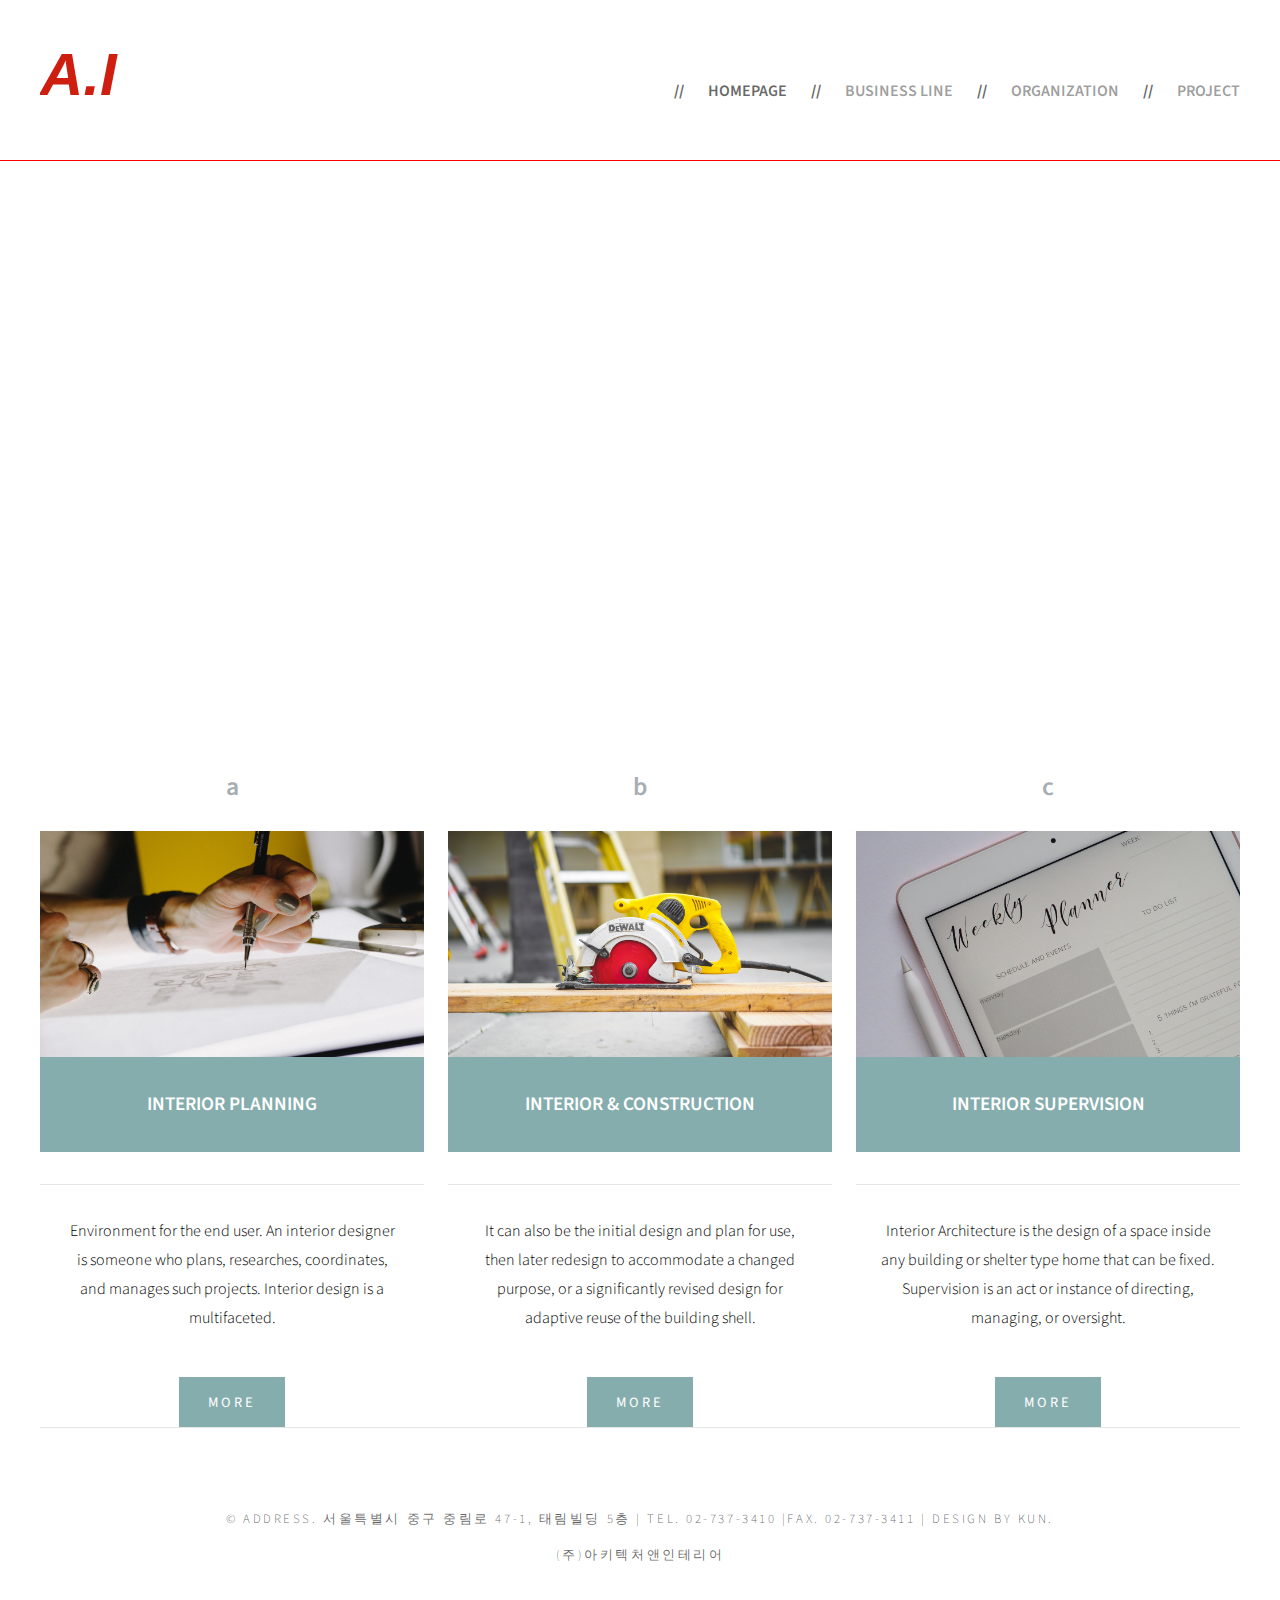
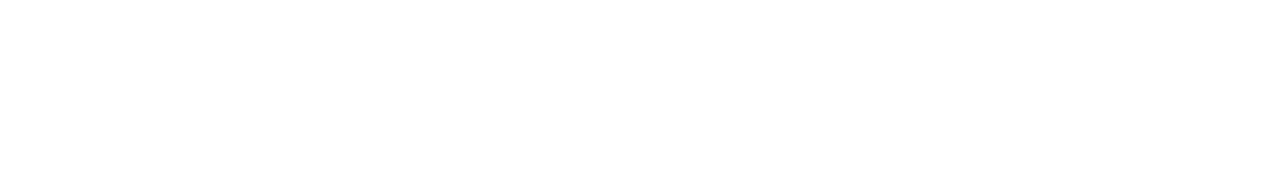
<file: index.html>
<!DOCTYPE html PUBLIC "-//W3C//DTD XHTML 1.0 Strict//EN" "http://www.w3.org/TR/xhtml1/DTD/xhtml1-strict.dtd">
<!--
Design by TEMPLATED
http://templated.co
Released for free under the Creative Commons Attribution License

Name       : PlainLeaf
Description: A two-column, fixed-width design with dark color scheme.
Version    : 1.0
Released   : 20130902

-->
<html xmlns="http://www.w3.org/1999/xhtml">


<head>
	<meta http-equiv="Content-Type" content="text/html; charset=utf-8" />
	<title>A.I architecture&interior</title>
	<meta name="keywords" content="" />
	<meta name="description" content="" />
	<link href="http://fonts.googleapis.com/css?family=Source+Sans+Pro:200,300,400,600,700,900" rel="stylesheet" />
	<link href="default.css" rel="stylesheet" type="text/css" media="all" />
	<link href="fonts.css" rel="stylesheet" type="text/css" media="all" />


  <!--[if IE 6]><link href="default_ie6.css" rel="stylesheet" type="text/css" /><![endif]-->

<link media=”handheld, only screen and (max-device-width: 320px)” href=”mobile.css” type=”text/css” rel=”stylesheet” />
	<link media=”only screen and (max-device-width: 480px)” href=”mobile.css” type=”text/css” rel=”stylesheet” />

</head>

<body>
<div id="header" class="container">
	<div id="logo">
		<h1><a href="index.html">A.I</a></h1>
	</div>
	<div id="menu">
		<ul>
			<li class="active"><a href="index.html" accesskey="1" title="a.i home">Homepage</a></li>
			<li><a href="1.html" accesskey="3" title="a.i Business">Business Line</a></li>
			<li><a href="2.html" accesskey="4" title="a.i organization">Organization</a></li>
			<li><a href="3.html" accesskey="5" title="a.i projects">Project</a></li>
		</ul>
	</div>
</div>
<div id="banner"></div>
<div id="page" class="container">
	<div class="boxA">
		<h2>a</h2>
		<div class="box">
			<a href="#" class="image image-full"><img src="images/pic01.jpg" alt="" /></a>
			<span>Interior Planning</span>
		</div>
		<p>Environment for the end user. An interior designer is someone who plans, researches, coordinates, and manages such projects. Interior design is a multifaceted.</p>
		<a href="#" class="button">more</a>
	</div>

	<div class="boxB">
		<h2>b</h2>
		<div class="box">
			<a href="#" class="image image-full"><img src="images/pic02.jpg" alt="" /></a>
			<span>Interior & Construction</span>
		</div>
		<p>It can also be the initial design and plan for use, then later redesign to accommodate a changed purpose, or a significantly revised design for adaptive reuse of the building shell.</p>
		<a href="#" class="button">more</a>
	</div>

	<div class="boxC">
		<h2>c</h2>
		<div class="box">
			<a href="#" class="image image-full"><img src="images/pic03.jpg" alt="" /></a>
			<span>Interior Supervision</span>
		</div>
		<p>Interior Architecture is the design of a space inside any building or shelter type home that can be fixed. Supervision is an act or instance of directing, managing, or oversight. </p>
		<a href="#" class="button">more</a>
	</div>

<div id="copyright" class="container">
	<p>&copy; Address. 서울특별시 중구 중림로 47-1, 태림빌딩 5층 | Tel. 02-737-3410 |Fax. 02-737-3411 | Design by kun.</p>
	<p>(주)아키텍처앤인테리어</p>
</div>
</body>
</html>
</file>
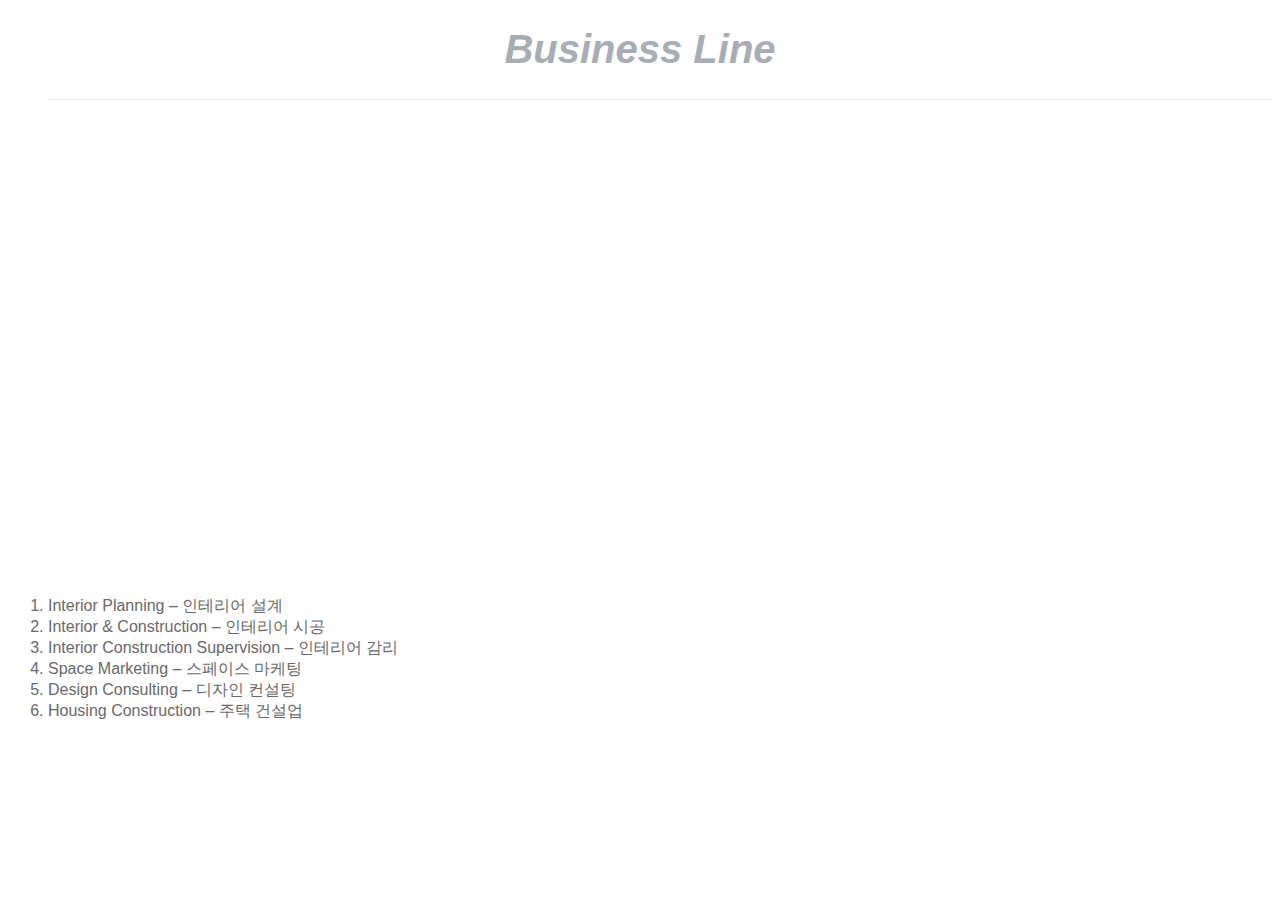
<file: 1.html>
<!doctype html>

<html>
<head>
  <meta charset="utf-8">
  <title>A.I Business Line</title>
  <style>
   a {
     color:black;
     text-decoration:none;
   }

   h1 {
     text-align:center;
     color: #a8adb4;
     font-size: 40px;
     font-style: oblique;
     font-weight: bold;
     font-family: sans-serif;
   }

   ol {

     color: #696969;
     font-family: sans-serif;
   }

   #img {
     overflow: hidden;
     border-top: 1px solid rgba(0,0,0,0.08);
     background: url(https://source.unsplash.com/collection/1575474) no-repeat center;
     padding: 15em 0em;
     background-size: cover;
   }

  </style>
</head>

<body>

  <h1>Business Line</h1>
<ul>
  <div id="img"></div>

  </ul>
<ol>
  <li>Interior Planning  –  인테리어 설계</li>
  <li>Interior & Construction  –  인테리어 시공</li>
  <li>Interior Construction Supervision  –  인테리어 감리</li>
  <li>Space Marketing  –  스페이스 마케팅</li>
  <li>Design Consulting  –  디자인 컨설팅</li>
  <li>Housing Construction  –  주택 건설업</li>
</ol>

</body>
</file>
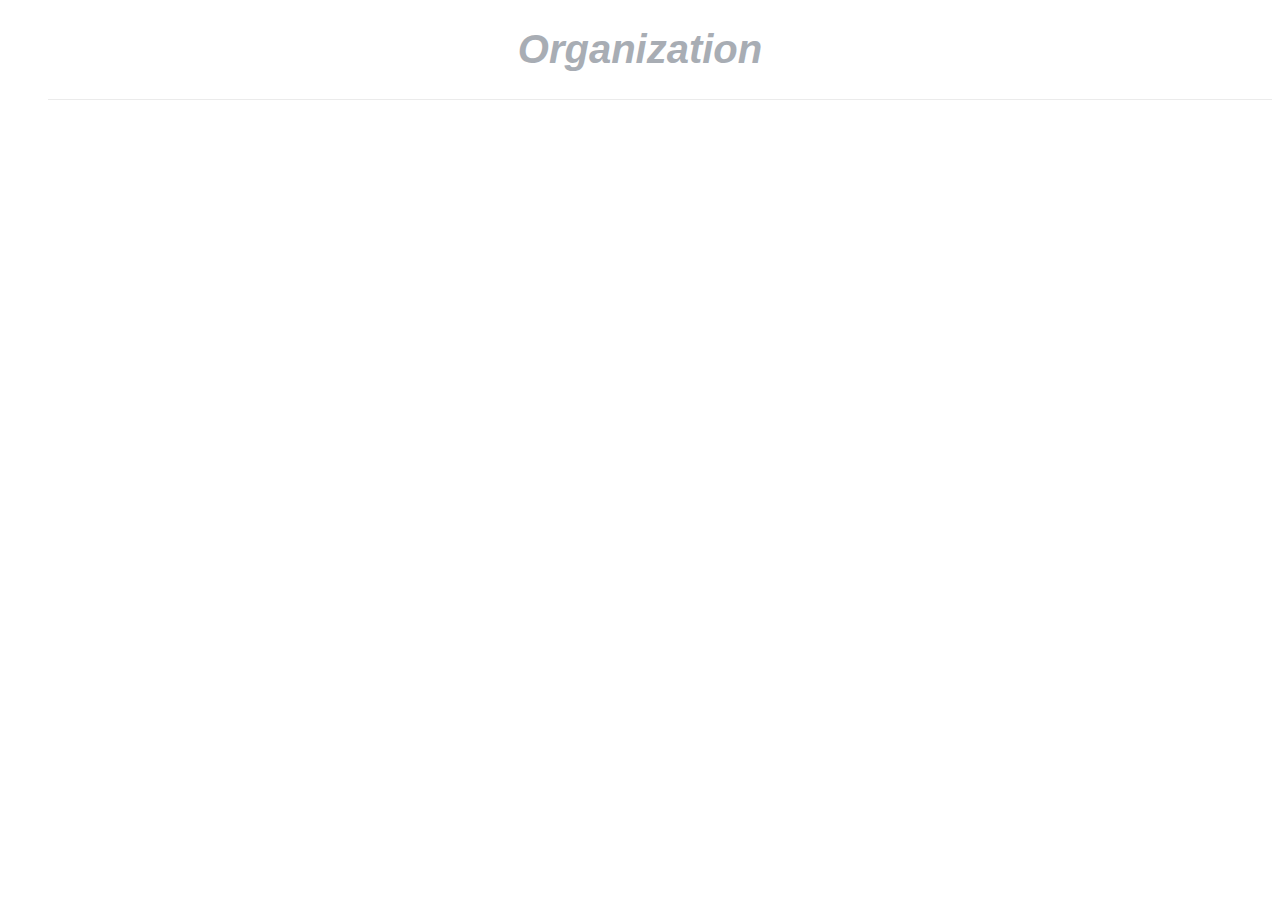
<file: 2.html>
<!doctype html>

<html>
<head>
  <meta charset="utf-8">
  <title>A.I Organization</title>
  <style>
   a {
     color:black;
     text-decoration:none;
   }

   h1 {
     text-align: center;
     color: #a8adb4;
     font-size: 40px;
     font-style: oblique;
     font-weight: bold;
     font-family: sans-serif;
   }

   #img {
     overflow: hidden;
     border-top: 1px solid rgba(0,0,0,0.08);
     background: url(https://source.unsplash.com/collection/1575474) no-repeat center;
     padding: 15em 0em;
     background-size: cover;
   }

  </style>
</head>

<body>

  <h1>Organization</h1>
  <ul>
    <div id="img"></div>

    </ul>

  </body>
</file>
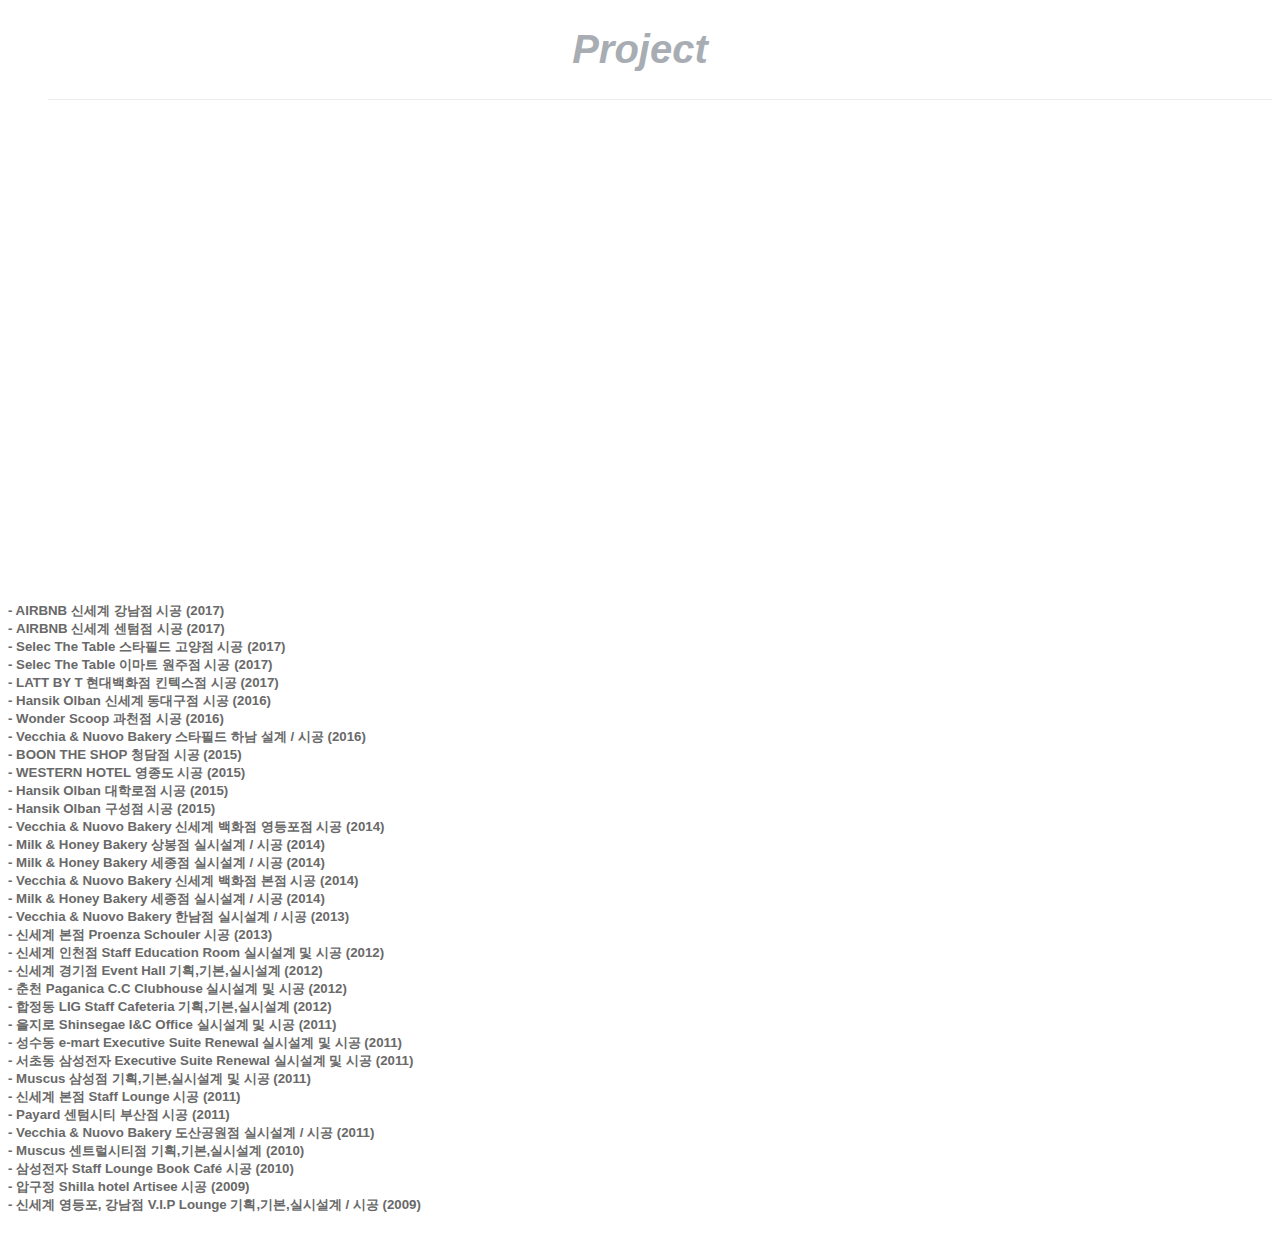
<file: 3.html>
<!doctype html>

<html>
<head>
  <meta charset="utf-8">
  <title>A.I Project</title>
  <style>
   a {
     color:black;
     text-decoration:none;
   }

   h1 {
     text-align: center;
     color: #a8adb4;
     font-size: 40px;
     font-style: oblique;
     font-weight: bold;
     font-family: sans-serif;
   }

   h5 {

     color: #696969;
     font-family: sans-serif;
   }
   #img {
     overflow: hidden;
     border-top: 1px solid rgba(0,0,0,0.08);
     background: url(https://source.unsplash.com/collection/1575474) no-repeat center;
     padding: 15em 0em;
     background-size: cover;
   }

  </style>
</head>

<body>

  <h1>Project</h1>
  <ul>
    <div id="img"></div>

    </ul>

<p>
         <h5>
         - AIRBNB 신세계 강남점 시공 (2017)<br>
         - AIRBNB 신세계 센텀점 시공 (2017)<br>
         - Selec The Table 스타필드 고양점 시공 (2017)<br>
         - Selec The Table 이마트 원주점 시공 (2017)<br>
         - LATT BY T 현대백화점 킨텍스점 시공 (2017)<br>
         - Hansik Olban 신세계 동대구점 시공 (2016)<br>
         - Wonder Scoop 과천점 시공 (2016)<br>
         - Vecchia & Nuovo Bakery 스타필드 하남 설계 / 시공 (2016)<br>
         - BOON THE SHOP 청담점 시공 (2015)<br>
         - WESTERN HOTEL 영종도 시공 (2015)<br>
         - Hansik Olban 대학로점 시공 (2015)<br>
         - Hansik Olban 구성점 시공 (2015)<br>
         - Vecchia & Nuovo Bakery 신세계 백화점 영등포점 시공 (2014)<br>
         - Milk & Honey Bakery 상봉점 실시설계 / 시공 (2014)<br>
         - Milk & Honey Bakery 세종점 실시설계 / 시공 (2014)<br>
         - Vecchia & Nuovo Bakery 신세계 백화점 본점 시공 (2014)<br>
         - Milk & Honey Bakery 세종점 실시설계 / 시공 (2014)<br>
         - Vecchia & Nuovo Bakery 한남점 실시설계 / 시공 (2013)<br>
         - 신세계 본점 Proenza Schouler 시공 (2013)<br>
         - 신세계 인천점 Staff Education Room 실시설계 및 시공 (2012)<br>
         - 신세계 경기점 Event Hall 기획,기본,실시설계 (2012)<br>
         - 춘천 Paganica C.C Clubhouse 실시설계 및 시공 (2012)<br>
         - 합정동 LIG Staff Cafeteria 기획,기본,실시설계 (2012)<br>
         - 을지로 Shinsegae I&C Office 실시설계 및 시공 (2011)<br>
         - 성수동 e-mart Executive Suite Renewal 실시설계 및 시공 (2011)<br>
         - 서초동 삼성전자 Executive Suite Renewal 실시설계 및 시공 (2011)<br>
         - Muscus 삼성점 기획,기본,실시설계 및 시공 (2011)<br>
         - 신세계 본점 Staff Lounge 시공 (2011)<br>
         - Payard 센텀시티 부산점 시공 (2011)<br>
         - Vecchia & Nuovo Bakery 도산공원점 실시설계 / 시공 (2011)<br>
         - Muscus 센트럴시티점 기획,기본,실시설계 (2010)<br>
         - 삼성전자 Staff Lounge Book Café 시공 (2010)<br>
         - 압구정 Shilla hotel Artisee 시공 (2009)<br>
         - 신세계 영등포, 강남점 V.I.P Lounge 기획,기본,실시설계 / 시공 (2009)<br>
       </h5>

</p>

</body>
</file>
<file: default.css>
html, body
	{
		height: 100%;
	}

	body
	{
		margin: 0px;
		padding: 0px;
		background: #FFF;
		font-family: 'Source Sans Pro', sans-serif;
		font-size: 12pt;
		font-weight: 300;

	}

	h1
	{
	  color: #cd1e10;
    font-size: 60px;
		font-style: oblique;
	  font-weight: bold;
	  font-family: sans-serif;
	   }

	h2, h3
	{
		margin: 0;
		padding: 0;
		color: #a8adb4;
	}

	p, ol, ul
	{
		margin-top: 0;
	}

	ol, ul
	{
		padding: 0;
		list-style: none;
	}

	p
	{
		line-height: 180%;
	}

	strong
	{
		color: #8dc63f;
	}

	a
	{
		color: #8dc63f;
	}

	a:hover
	{
		text-decoration: none;
	}

	.container
	{
		overflow: hidden;
		margin: 0em auto;
		width: 1200px;
	}

/*********************************************************************************/
/* Image Style                                                                   */
/*********************************************************************************/

	.image
	{
		display: inline-block;
	}

	.image img
	{
		display: block;
		width: 100%;
	}

	.image-full
	{
		display: block;
		width: 100%;
		margin: 0;
	}

	.image-left
	{
		float: left;
		margin: 0 2em 2em 0;
	}

	.image-centered
	{
		display: block;
		margin: 0 0 2em 0;
	}

	.image-centered img
	{
		margin: 0 auto;
		width: auto;
	}

/*********************************************************************************/
/* List Styles                                                                   */
/*********************************************************************************/

	ul.style1
	{
	}


/*********************************************************************************/
/* Social Icon Styles                                                            */
/*********************************************************************************/

	ul.contact
	{
		margin: 0;
		padding: 2em 0em 0em 0em;
		list-style: none;
	}

	ul.contact li
	{
		display: inline-block;
		padding: 0em 0.30em;
		font-size: 1em;
	}

	ul.contact li span
	{
		display: none;
		margin: 0;
		padding: 0;
	}

	ul.contact li a
	{
		color: #FFF;
	}

	ul.contact li a:before
	{
		display: inline-block;
		background: #3f3f3f;
		width: 40px;
		height: 40px;
		line-height: 40px;
		border-radius: 20px;
		text-align: center;
		color: #FFFFFF;
	}

	ul.contact li a.icon-twitter:before { background: #2DAAE4; }
	ul.contact li a.icon-facebook:before { background: #39599F; }
	ul.contact li a.icon-dribbble:before { background: #C4376B;	}
	ul.contact li a.icon-tumblr:before { background: #31516A; }
	ul.contact li a.icon-rss:before { background: #F2600B; }

/*********************************************************************************/
/* Button Style                                                                  */
/*********************************************************************************/

	.button
	{
		display: inline-block;
		margin-top: 2em;
		padding: 1em 2em 1em 2em;
		background: #85adad;
		letter-spacing: 0.20em;
		text-decoration: none;
		text-transform: uppercase;
		font-weight: 400;
		font-size: 0.90em;
		color: #FFF;
	}

	.button:before
	{
	}

/*********************************************************************************/
/* 3-column                                                                      */
/*********************************************************************************/

	.boxA,
	.boxB,
	.boxC
	{
		width: 384px;
		text-align: center;
	}

	.boxA h2,
	.boxB h2,
	.boxC h2
	{
		margin-bottom: 1em;
		font-weight: 600;
		font-size: 1.6em;
	}

	.boxA p,
	.boxB p,
	.boxC p
	{
		padding: 0em 1.5em;
	}

	.boxA,
	.boxB
	{
		float: left;
		margin-right: 24px;
	}

	.boxC
	{
		float: right;
	}

/*********************************************************************************/
/* Header                                                                        */
/*********************************************************************************/

	#header
	{
		position: relative;
		padding: 5em 0em;
	}

/*********************************************************************************/
/* Logo                                                                          */
/*********************************************************************************/

	#logo
	{
		position: absolute;
		top: 0em;
		left: 0;
	}

	#logo h1
	{
	}

	#logo a
	{
		text-decoration: none;
		color: #cd1e10;
	}

/*********************************************************************************/
/* Menu                                                                          */
/*********************************************************************************/

	#menu
	{
		position: absolute;
		top: 5em;
		right: 0;
		width="100%";
	}

	#menu ul
	{
		display: inline-block;
		width="100%";
	}

	#menu li
	{
		display: block;
		float: left;
		text-align: center;
		width="100%";
	}

		#menu li:before
		{
			content: "//";
			padding: 1em 1.5em;
			font-weight: 700;
			color: rgba(0,0,0,.6);
			width="100%";
		}

	#menu li a, #menu li span
	{
		text-decoration: none;
		text-transform: uppercase;
		font-weight: 600;
		font-size: 1em;
		color: rgba(0,0,0,.4);
		width="100%";
	}

	#menu li:hover a, #menu li.active a, #menu li.active span
	{
		color: rgba(0,0,0,.6);
		width="100%";
	}

	#menu .current_page_item a
	{
		color: rgba(0,0,0,.8);
		width="100%";
	}

	#menu .icon
	{
		width="100%";
	}

/*********************************************************************************/
/* Banner                                                                        */
/*********************************************************************************/

	#banner
	{
		overflow: hidden;
		padding: 15em 0em;
		background: url(https://source.unsplash.com/collection/1575474) no-repeat center;
		background-size: cover;
		border-top: 1px solid red;
	}

/*********************************************************************************/
/* Page                                                                          */
/*********************************************************************************/

	#page
	{
		position: relative;
		overflow: hidden;
		padding: 8em 0em;
	}

/*********************************************************************************/
/* Content                                                                       */
/*********************************************************************************/

	#content
	{
	}

/*********************************************************************************/
/* Sidebar                                                                       */
/*********************************************************************************/

	#sidebar
	{
	}

/*********************************************************************************/
/* Footer                                                                        */
/*********************************************************************************/

	#footer
	{
	}

/*********************************************************************************/
/* Copyright                                                                     */
/*********************************************************************************/

	#copyright
	{
		overflow: hidden;
		padding: 5em 0em;
		border-top: 1px solid rgba(0,0,0,0.1);
	}

	#copyright p
	{
		letter-spacing: 0.20em;
		text-align: center;
		text-transform: uppercase;
		font-size: 0.80em;
		color: rgba(0,0,0,0.6);
	}

	#copyright a
	{
		text-decoration: none;
		color: rgba(0,0,0,1);
	}

/*********************************************************************************/
/* Featured                                                                      */
/*********************************************************************************/



	.box
	{
		margin-bottom: 2em;
		padding-bottom: 2em;
		border-bottom: 1px solid rgba(0,0,0,.1);
	}

	.box span
	{
		margin: 0;
		padding: 1em 1em;
		background: #85adad;
		display: block;
		line-height: 3em;
		text-align: center;
		text-transform: uppercase;
		font-weight: 600;
		font-size: 1.2em;
		color: #FFF;
	}
</file>
<file: fonts.css>
@charset 'UTF-8';

@font-face
{
	font-family: 'FontAwesome';
	src: url('fonts/fontawesome-webfont.eot?v=3.0.1');
	src: url('fonts/fontawesome-webfont.eot?#iefix&v=3.0.1') format('embedded-opentype'),
	     url('fonts/fontawesome-webfont.woff?v=3.0.1') format('woff'),
	     url('fonts/fontawesome-webfont.ttf?v=3.0.1') format('truetype'),
	     url('fonts/fontawesome-webfont.svg#FontAwesome') format('svg');
	font-weight: normal;
	font-style: normal;
}

@font-face
{
	font-family: 'Font-Awesome-Social';
	src: url('fonts/fontawesome-social-webfont.eot');
	src: url('fonts/fontawesome-social-webfont.eot?#iefix') format('embedded-opentype'),
	     url('fonts/fontawesome-social-webfont.woff') format('woff'),
		 url('fonts/fontawesome-social-webfont.ttf') format('truetype'),
		 url('fonts/fontawesome-social-webfont.svg#Font-Awesome-More') format('svg');
	font-weight: normal;
	font-style: normal;
}
/*********************************************************************************/
/* Icons                                                                         */
/* Powered by Font Awesome by Dave Gandy | http://fontawesome.io                 */
/* Licensed under the SIL OFL 1.1 (font), MIT (CSS)                              */
/*********************************************************************************/

	.fa
	{
		text-decoration: none;
	}

		.fa:before
		{
			display:inline-block;
			font-family: FontAwesome;
			font-size: 1.25em;
			text-decoration: none;
			font-style: normal;
			font-weight: normal;
			line-height: 1;
			-webkit-font-smoothing:antialiased;
			-moz-osx-font-smoothing:grayscale;
		}

		.fa-lg{font-size:1.3333333333333333em;line-height:.75em;vertical-align:-15%}
		.fa-2x{font-size:2em}
		.fa-3x{font-size:3em}
		.fa-4x{font-size:4em}
		.fa-5x{font-size:5em}
		.fa-fw{width:1.2857142857142858em;text-align:center}
		.fa-ul{padding-left:0;margin-left:2.142857142857143em;list-style-type:none}.fa-ul>li{position:relative}
		.fa-li{position:absolute;left:-2.142857142857143em;width:2.142857142857143em;top:.14285714285714285em;text-align:center}.fa-li.fa-lg{left:-1.8571428571428572em}
		.fa-border{padding:.2em .25em .15em;border:solid .08em #eee;border-radius:.1em}
		.pull-right{float:right}
		.pull-left{float:left}
		.fa.pull-left{margin-right:.3em}
		.fa.pull-right{margin-left:.3em}
		.fa-spin{-webkit-animation:spin 2s infinite linear;-moz-animation:spin 2s infinite linear;-o-animation:spin 2s infinite linear;animation:spin 2s infinite linear}
		@-moz-keyframes spin{0%{-moz-transform:rotate(0deg)} 100%{-moz-transform:rotate(359deg)}}@-webkit-keyframes spin{0%{-webkit-transform:rotate(0deg)} 100%{-webkit-transform:rotate(359deg)}}@-o-keyframes spin{0%{-o-transform:rotate(0deg)} 100%{-o-transform:rotate(359deg)}}@-ms-keyframes spin{0%{-ms-transform:rotate(0deg)} 100%{-ms-transform:rotate(359deg)}}@keyframes spin{0%{transform:rotate(0deg)} 100%{transform:rotate(359deg)}}.fa-rotate-90{filter:progid:DXImageTransform.Microsoft.BasicImage(rotation=1);-webkit-transform:rotate(90deg);-moz-transform:rotate(90deg);-ms-transform:rotate(90deg);-o-transform:rotate(90deg);transform:rotate(90deg)}
		.fa-rotate-180{filter:progid:DXImageTransform.Microsoft.BasicImage(rotation=2);-webkit-transform:rotate(180deg);-moz-transform:rotate(180deg);-ms-transform:rotate(180deg);-o-transform:rotate(180deg);transform:rotate(180deg)}
		.fa-rotate-270{filter:progid:DXImageTransform.Microsoft.BasicImage(rotation=3);-webkit-transform:rotate(270deg);-moz-transform:rotate(270deg);-ms-transform:rotate(270deg);-o-transform:rotate(270deg);transform:rotate(270deg)}
		.fa-flip-horizontal{filter:progid:DXImageTransform.Microsoft.BasicImage(rotation=0, mirror=1);-webkit-transform:scale(-1, 1);-moz-transform:scale(-1, 1);-ms-transform:scale(-1, 1);-o-transform:scale(-1, 1);transform:scale(-1, 1)}
		.fa-flip-vertical{filter:progid:DXImageTransform.Microsoft.BasicImage(rotation=2, mirror=1);-webkit-transform:scale(1, -1);-moz-transform:scale(1, -1);-ms-transform:scale(1, -1);-o-transform:scale(1, -1);transform:scale(1, -1)}
		.fa-stack{position:relative;display:inline-block;width:2em;height:2em;line-height:2em;vertical-align:middle}
		.fa-stack-1x,.fa-stack-2x{position:absolute;left:0;width:100%;text-align:center}
		.fa-stack-1x{line-height:inherit}
		.fa-stack-2x{font-size:2em}
		.fa-inverse{color:#fff}
		.fa-glass:before{content:"\f000"}
		.fa-music:before{content:"\f001"}
		.fa-search:before{content:"\f002"}
		.fa-envelope-o:before{content:"\f003"}
		.fa-heart:before{content:"\f004"}
		.fa-star:before{content:"\f005"}
		.fa-star-o:before{content:"\f006"}
		.fa-user:before{content:"\f007"}
		.fa-film:before{content:"\f008"}
		.fa-th-large:before{content:"\f009"}
		.fa-th:before{content:"\f00a"}
		.fa-th-list:before{content:"\f00b"}
		.fa-check:before{content:"\f00c"}
		.fa-times:before{content:"\f00d"}
		.fa-search-plus:before{content:"\f00e"}
		.fa-search-minus:before{content:"\f010"}
		.fa-power-off:before{content:"\f011"}
		.fa-signal:before{content:"\f012"}
		.fa-gear:before,.fa-cog:before{content:"\f013"}
		.fa-trash-o:before{content:"\f014"}
		.fa-home:before{content:"\f015"}
		.fa-file-o:before{content:"\f016"}
		.fa-clock-o:before{content:"\f017"}
		.fa-road:before{content:"\f018"}
		.fa-download:before{content:"\f019"}
		.fa-arrow-circle-o-down:before{content:"\f01a"}
		.fa-arrow-circle-o-up:before{content:"\f01b"}
		.fa-inbox:before{content:"\f01c"}
		.fa-play-circle-o:before{content:"\f01d"}
		.fa-rotate-right:before,.fa-repeat:before{content:"\f01e"}
		.fa-refresh:before{content:"\f021"}
		.fa-list-alt:before{content:"\f022"}
		.fa-lock:before{content:"\f023"}
		.fa-flag:before{content:"\f024"}
		.fa-headphones:before{content:"\f025"}
		.fa-volume-off:before{content:"\f026"}
		.fa-volume-down:before{content:"\f027"}
		.fa-volume-up:before{content:"\f028"}
		.fa-qrcode:before{content:"\f029"}
		.fa-barcode:before{content:"\f02a"}
		.fa-tag:before{content:"\f02b"}
		.fa-tags:before{content:"\f02c"}
		.fa-book:before{content:"\f02d"}
		.fa-bookmark:before{content:"\f02e"}
		.fa-print:before{content:"\f02f"}
		.fa-camera:before{content:"\f030"}
		.fa-font:before{content:"\f031"}
		.fa-bold:before{content:"\f032"}
		.fa-italic:before{content:"\f033"}
		.fa-text-height:before{content:"\f034"}
		.fa-text-width:before{content:"\f035"}
		.fa-align-left:before{content:"\f036"}
		.fa-align-center:before{content:"\f037"}
		.fa-align-right:before{content:"\f038"}
		.fa-align-justify:before{content:"\f039"}
		.fa-list:before{content:"\f03a"}
		.fa-dedent:before,.fa-outdent:before{content:"\f03b"}
		.fa-indent:before{content:"\f03c"}
		.fa-video-camera:before{content:"\f03d"}
		.fa-picture-o:before{content:"\f03e"}
		.fa-pencil:before{content:"\f040"}
		.fa-map-marker:before{content:"\f041"}
		.fa-adjust:before{content:"\f042"}
		.fa-tint:before{content:"\f043"}
		.fa-edit:before,.fa-pencil-square-o:before{content:"\f044"}
		.fa-share-square-o:before{content:"\f045"}
		.fa-check-square-o:before{content:"\f046"}
		.fa-move:before{content:"\f047"}
		.fa-step-backward:before{content:"\f048"}
		.fa-fast-backward:before{content:"\f049"}
		.fa-backward:before{content:"\f04a"}
		.fa-play:before{content:"\f04b"}
		.fa-pause:before{content:"\f04c"}
		.fa-stop:before{content:"\f04d"}
		.fa-forward:before{content:"\f04e"}
		.fa-fast-forward:before{content:"\f050"}
		.fa-step-forward:before{content:"\f051"}
		.fa-eject:before{content:"\f052"}
		.fa-chevron-left:before{content:"\f053"}
		.fa-chevron-right:before{content:"\f054"}
		.fa-plus-circle:before{content:"\f055"}
		.fa-minus-circle:before{content:"\f056"}
		.fa-times-circle:before{content:"\f057"}
		.fa-check-circle:before{content:"\f058"}
		.fa-question-circle:before{content:"\f059"}
		.fa-info-circle:before{content:"\f05a"}
		.fa-crosshairs:before{content:"\f05b"}
		.fa-times-circle-o:before{content:"\f05c"}
		.fa-check-circle-o:before{content:"\f05d"}
		.fa-ban:before{content:"\f05e"}
		.fa-arrow-left:before{content:"\f060"}
		.fa-arrow-right:before{content:"\f061"}
		.fa-arrow-up:before{content:"\f062"}
		.fa-arrow-down:before{content:"\f063"}
		.fa-mail-forward:before,.fa-share:before{content:"\f064"}
		.fa-resize-full:before{content:"\f065"}
		.fa-resize-small:before{content:"\f066"}
		.fa-plus:before{content:"\f067"}
		.fa-minus:before{content:"\f068"}
		.fa-asterisk:before{content:"\f069"}
		.fa-exclamation-circle:before{content:"\f06a"}
		.fa-gift:before{content:"\f06b"}
		.fa-leaf:before{content:"\f06c"}
		.fa-fire:before{content:"\f06d"}
		.fa-eye:before{content:"\f06e"}
		.fa-eye-slash:before{content:"\f070"}
		.fa-warning:before,.fa-exclamation-triangle:before{content:"\f071"}
		.fa-plane:before{content:"\f072"}
		.fa-calendar:before{content:"\f073"}
		.fa-random:before{content:"\f074"}
		.fa-comment:before{content:"\f075"}
		.fa-magnet:before{content:"\f076"}
		.fa-chevron-up:before{content:"\f077"}
		.fa-chevron-down:before{content:"\f078"}
		.fa-retweet:before{content:"\f079"}
		.fa-shopping-cart:before{content:"\f07a"}
		.fa-folder:before{content:"\f07b"}
		.fa-folder-open:before{content:"\f07c"}
		.fa-resize-vertical:before{content:"\f07d"}
		.fa-resize-horizontal:before{content:"\f07e"}
		.fa-bar-chart-o:before{content:"\f080"}
		.fa-twitter-square:before{content:"\f081"}
		.fa-facebook-square:before{content:"\f082"}
		.fa-camera-retro:before{content:"\f083"}
		.fa-key:before{content:"\f084"}
		.fa-gears:before,.fa-cogs:before{content:"\f085"}
		.fa-comments:before{content:"\f086"}
		.fa-thumbs-o-up:before{content:"\f087"}
		.fa-thumbs-o-down:before{content:"\f088"}
		.fa-star-half:before{content:"\f089"}
		.fa-heart-o:before{content:"\f08a"}
		.fa-sign-out:before{content:"\f08b"}
		.fa-linkedin-square:before{content:"\f08c"}
		.fa-thumb-tack:before{content:"\f08d"}
		.fa-external-link:before{content:"\f08e"}
		.fa-sign-in:before{content:"\f090"}
		.fa-trophy:before{content:"\f091"}
		.fa-github-square:before{content:"\f092"}
		.fa-upload:before{content:"\f093"}
		.fa-lemon-o:before{content:"\f094"}
		.fa-phone:before{content:"\f095"}
		.fa-square-o:before{content:"\f096"}
		.fa-bookmark-o:before{content:"\f097"}
		.fa-phone-square:before{content:"\f098"}
		.fa-twitter:before{content:"\f099"}
		.fa-facebook:before{content:"\f09a"}
		.fa-github:before{content:"\f09b"}
		.fa-unlock:before{content:"\f09c"}
		.fa-credit-card:before{content:"\f09d"}
		.fa-rss:before{content:"\f09e"}
		.fa-hdd-o:before{content:"\f0a0"}
		.fa-bullhorn:before{content:"\f0a1"}
		.fa-bell:before{content:"\f0f3"}
		.fa-certificate:before{content:"\f0a3"}
		.fa-hand-o-right:before{content:"\f0a4"}
		.fa-hand-o-left:before{content:"\f0a5"}
		.fa-hand-o-up:before{content:"\f0a6"}
		.fa-hand-o-down:before{content:"\f0a7"}
		.fa-arrow-circle-left:before{content:"\f0a8"}
		.fa-arrow-circle-right:before{content:"\f0a9"}
		.fa-arrow-circle-up:before{content:"\f0aa"}
		.fa-arrow-circle-down:before{content:"\f0ab"}
		.fa-globe:before{content:"\f0ac"}
		.fa-wrench:before{content:"\f0ad"}
		.fa-tasks:before{content:"\f0ae"}
		.fa-filter:before{content:"\f0b0"}
		.fa-briefcase:before{content:"\f0b1"}
		.fa-fullscreen:before{content:"\f0b2"}
		.fa-group:before{content:"\f0c0"}
		.fa-chain:before,.fa-link:before{content:"\f0c1"}
		.fa-cloud:before{content:"\f0c2"}
		.fa-flask:before{content:"\f0c3"}
		.fa-cut:before,.fa-scissors:before{content:"\f0c4"}
		.fa-copy:before,.fa-files-o:before{content:"\f0c5"}
		.fa-paperclip:before{content:"\f0c6"}
		.fa-save:before,.fa-floppy-o:before{content:"\f0c7"}
		.fa-square:before{content:"\f0c8"}
		.fa-reorder:before{content:"\f0c9"}
		.fa-list-ul:before{content:"\f0ca"}
		.fa-list-ol:before{content:"\f0cb"}
		.fa-strikethrough:before{content:"\f0cc"}
		.fa-underline:before{content:"\f0cd"}
		.fa-table:before{content:"\f0ce"}
		.fa-magic:before{content:"\f0d0"}
		.fa-truck:before{content:"\f0d1"}
		.fa-pinterest:before{content:"\f0d2"}
		.fa-pinterest-square:before{content:"\f0d3"}
		.fa-google-plus-square:before{content:"\f0d4"}
		.fa-google-plus:before{content:"\f0d5"}
		.fa-money:before{content:"\f0d6"}
		.fa-caret-down:before{content:"\f0d7"}
		.fa-caret-up:before{content:"\f0d8"}
		.fa-caret-left:before{content:"\f0d9"}
		.fa-caret-right:before{content:"\f0da"}
		.fa-columns:before{content:"\f0db"}
		.fa-unsorted:before,.fa-sort:before{content:"\f0dc"}
		.fa-sort-down:before,.fa-sort-asc:before{content:"\f0dd"}
		.fa-sort-up:before,.fa-sort-desc:before{content:"\f0de"}
		.fa-envelope:before{content:"\f0e0"}
		.fa-linkedin:before{content:"\f0e1"}
		.fa-rotate-left:before,.fa-undo:before{content:"\f0e2"}
		.fa-legal:before,.fa-gavel:before{content:"\f0e3"}
		.fa-dashboard:before,.fa-tachometer:before{content:"\f0e4"}
		.fa-comment-o:before{content:"\f0e5"}
		.fa-comments-o:before{content:"\f0e6"}
		.fa-flash:before,.fa-bolt:before{content:"\f0e7"}
		.fa-sitemap:before{content:"\f0e8"}
		.fa-umbrella:before{content:"\f0e9"}
		.fa-paste:before,.fa-clipboard:before{content:"\f0ea"}
		.fa-lightbulb-o:before{content:"\f0eb"}
		.fa-exchange:before{content:"\f0ec"}
		.fa-cloud-download:before{content:"\f0ed"}
		.fa-cloud-upload:before{content:"\f0ee"}
		.fa-user-md:before{content:"\f0f0"}
		.fa-stethoscope:before{content:"\f0f1"}
		.fa-suitcase:before{content:"\f0f2"}
		.fa-bell-o:before{content:"\f0a2"}
		.fa-coffee:before{content:"\f0f4"}
		.fa-cutlery:before{content:"\f0f5"}
		.fa-file-text-o:before{content:"\f0f6"}
		.fa-building:before{content:"\f0f7"}
		.fa-hospital:before{content:"\f0f8"}
		.fa-ambulance:before{content:"\f0f9"}
		.fa-medkit:before{content:"\f0fa"}
		.fa-fighter-jet:before{content:"\f0fb"}
		.fa-beer:before{content:"\f0fc"}
		.fa-h-square:before{content:"\f0fd"}
		.fa-plus-square:before{content:"\f0fe"}
		.fa-angle-double-left:before{content:"\f100"}
		.fa-angle-double-right:before{content:"\f101"}
		.fa-angle-double-up:before{content:"\f102"}
		.fa-angle-double-down:before{content:"\f103"}
		.fa-angle-left:before{content:"\f104"}
		.fa-angle-right:before{content:"\f105"}
		.fa-angle-up:before{content:"\f106"}
		.fa-angle-down:before{content:"\f107"}
		.fa-desktop:before{content:"\f108"}
		.fa-laptop:before{content:"\f109"}
		.fa-tablet:before{content:"\f10a"}
		.fa-mobile-phone:before,.fa-mobile:before{content:"\f10b"}
		.fa-circle-o:before{content:"\f10c"}
		.fa-quote-left:before{content:"\f10d"}
		.fa-quote-right:before{content:"\f10e"}
		.fa-spinner:before{content:"\f110"}
		.fa-circle:before{content:"\f111"}
		.fa-mail-reply:before,.fa-reply:before{content:"\f112"}
		.fa-github-alt:before{content:"\f113"}
		.fa-folder-o:before{content:"\f114"}
		.fa-folder-open-o:before{content:"\f115"}
		.fa-expand-o:before{content:"\f116"}
		.fa-collapse-o:before{content:"\f117"}
		.fa-smile-o:before{content:"\f118"}
		.fa-frown-o:before{content:"\f119"}
		.fa-meh-o:before{content:"\f11a"}
		.fa-gamepad:before{content:"\f11b"}
		.fa-keyboard-o:before{content:"\f11c"}
		.fa-flag-o:before{content:"\f11d"}
		.fa-flag-checkered:before{content:"\f11e"}
		.fa-terminal:before{content:"\f120"}
		.fa-code:before{content:"\f121"}
		.fa-reply-all:before{content:"\f122"}
		.fa-mail-reply-all:before{content:"\f122"}
		.fa-star-half-empty:before,.fa-star-half-full:before,.fa-star-half-o:before{content:"\f123"}
		.fa-location-arrow:before{content:"\f124"}
		.fa-crop:before{content:"\f125"}
		.fa-code-fork:before{content:"\f126"}
		.fa-unlink:before,.fa-chain-broken:before{content:"\f127"}
		.fa-question:before{content:"\f128"}
		.fa-info:before{content:"\f129"}
		.fa-exclamation:before{content:"\f12a"}
		.fa-superscript:before{content:"\f12b"}
		.fa-subscript:before{content:"\f12c"}
		.fa-eraser:before{content:"\f12d"}
		.fa-puzzle-piece:before{content:"\f12e"}
		.fa-microphone:before{content:"\f130"}
		.fa-microphone-slash:before{content:"\f131"}
		.fa-shield:before{content:"\f132"}
		.fa-calendar-o:before{content:"\f133"}
		.fa-fire-extinguisher:before{content:"\f134"}
		.fa-rocket:before{content:"\f135"}
		.fa-maxcdn:before{content:"\f136"}
		.fa-chevron-circle-left:before{content:"\f137"}
		.fa-chevron-circle-right:before{content:"\f138"}
		.fa-chevron-circle-up:before{content:"\f139"}
		.fa-chevron-circle-down:before{content:"\f13a"}
		.fa-html5:before{content:"\f13b"}
		.fa-css3:before{content:"\f13c"}
		.fa-anchor:before{content:"\f13d"}
		.fa-unlock-o:before{content:"\f13e"}
		.fa-bullseye:before{content:"\f140"}
		.fa-ellipsis-horizontal:before{content:"\f141"}
		.fa-ellipsis-vertical:before{content:"\f142"}
		.fa-rss-square:before{content:"\f143"}
		.fa-play-circle:before{content:"\f144"}
		.fa-ticket:before{content:"\f145"}
		.fa-minus-square:before{content:"\f146"}
		.fa-minus-square-o:before{content:"\f147"}
		.fa-level-up:before{content:"\f148"}
		.fa-level-down:before{content:"\f149"}
		.fa-check-square:before{content:"\f14a"}
		.fa-pencil-square:before{content:"\f14b"}
		.fa-external-link-square:before{content:"\f14c"}
		.fa-share-square:before{content:"\f14d"}
		.fa-compass:before{content:"\f14e"}
		.fa-toggle-down:before,.fa-caret-square-o-down:before{content:"\f150"}
		.fa-toggle-up:before,.fa-caret-square-o-up:before{content:"\f151"}
		.fa-toggle-right:before,.fa-caret-square-o-right:before{content:"\f152"}
		.fa-euro:before,.fa-eur:before{content:"\f153"}
		.fa-gbp:before{content:"\f154"}
		.fa-dollar:before,.fa-usd:before{content:"\f155"}
		.fa-rupee:before,.fa-inr:before{content:"\f156"}
		.fa-cny:before,.fa-rmb:before,.fa-yen:before,.fa-jpy:before{content:"\f157"}
		.fa-ruble:before,.fa-rouble:before,.fa-rub:before{content:"\f158"}
		.fa-won:before,.fa-krw:before{content:"\f159"}
		.fa-bitcoin:before,.fa-btc:before{content:"\f15a"}
		.fa-file:before{content:"\f15b"}
		.fa-file-text:before{content:"\f15c"}
		.fa-sort-alpha-asc:before{content:"\f15d"}
		.fa-sort-alpha-desc:before{content:"\f15e"}
		.fa-sort-amount-asc:before{content:"\f160"}
		.fa-sort-amount-desc:before{content:"\f161"}
		.fa-sort-numeric-asc:before{content:"\f162"}
		.fa-sort-numeric-desc:before{content:"\f163"}
		.fa-thumbs-up:before{content:"\f164"}
		.fa-thumbs-down:before{content:"\f165"}
		.fa-youtube-square:before{content:"\f166"}
		.fa-youtube:before{content:"\f167"}
		.fa-xing:before{content:"\f168"}
		.fa-xing-square:before{content:"\f169"}
		.fa-youtube-play:before{content:"\f16a"}
		.fa-dropbox:before{content:"\f16b"}
		.fa-stack-overflow:before{content:"\f16c"}
		.fa-instagram:before{content:"\f16d"}
		.fa-flickr:before{content:"\f16e"}
		.fa-adn:before{content:"\f170"}
		.fa-bitbucket:before{content:"\f171"}
		.fa-bitbucket-square:before{content:"\f172"}
		.fa-tumblr:before{content:"\f173"}
		.fa-tumblr-square:before{content:"\f174"}
		.fa-long-arrow-down:before{content:"\f175"}
		.fa-long-arrow-up:before{content:"\f176"}
		.fa-long-arrow-left:before{content:"\f177"}
		.fa-long-arrow-right:before{content:"\f178"}
		.fa-apple:before{content:"\f179"}
		.fa-windows:before{content:"\f17a"}
		.fa-android:before{content:"\f17b"}
		.fa-linux:before{content:"\f17c"}
		.fa-dribbble:before{content:"\f17d"}
		.fa-skype:before{content:"\f17e"}
		.fa-foursquare:before{content:"\f180"}
		.fa-trello:before{content:"\f181"}
		.fa-female:before{content:"\f182"}
		.fa-male:before{content:"\f183"}
		.fa-gittip:before{content:"\f184"}
		.fa-sun-o:before{content:"\f185"}
		.fa-moon-o:before{content:"\f186"}
		.fa-archive:before{content:"\f187"}
		.fa-bug:before{content:"\f188"}
		.fa-vk:before{content:"\f189"}
		.fa-weibo:before{content:"\f18a"}
		.fa-renren:before{content:"\f18b"}
		.fa-pagelines:before{content:"\f18c"}
		.fa-stack-exchange:before{content:"\f18d"}
		.fa-arrow-circle-o-right:before{content:"\f18e"}
		.fa-arrow-circle-o-left:before{content:"\f190"}
		.fa-toggle-left:before,.fa-caret-square-o-left:before{content:"\f191"}
		.fa-dot-circle-o:before{content:"\f192"}
		.fa-wheelchair:before{content:"\f193"}
		.fa-vimeo-square:before{content:"\f194"}
		.fa-turkish-lira:before,.fa-try:before{content:"\f195"}
</file>
